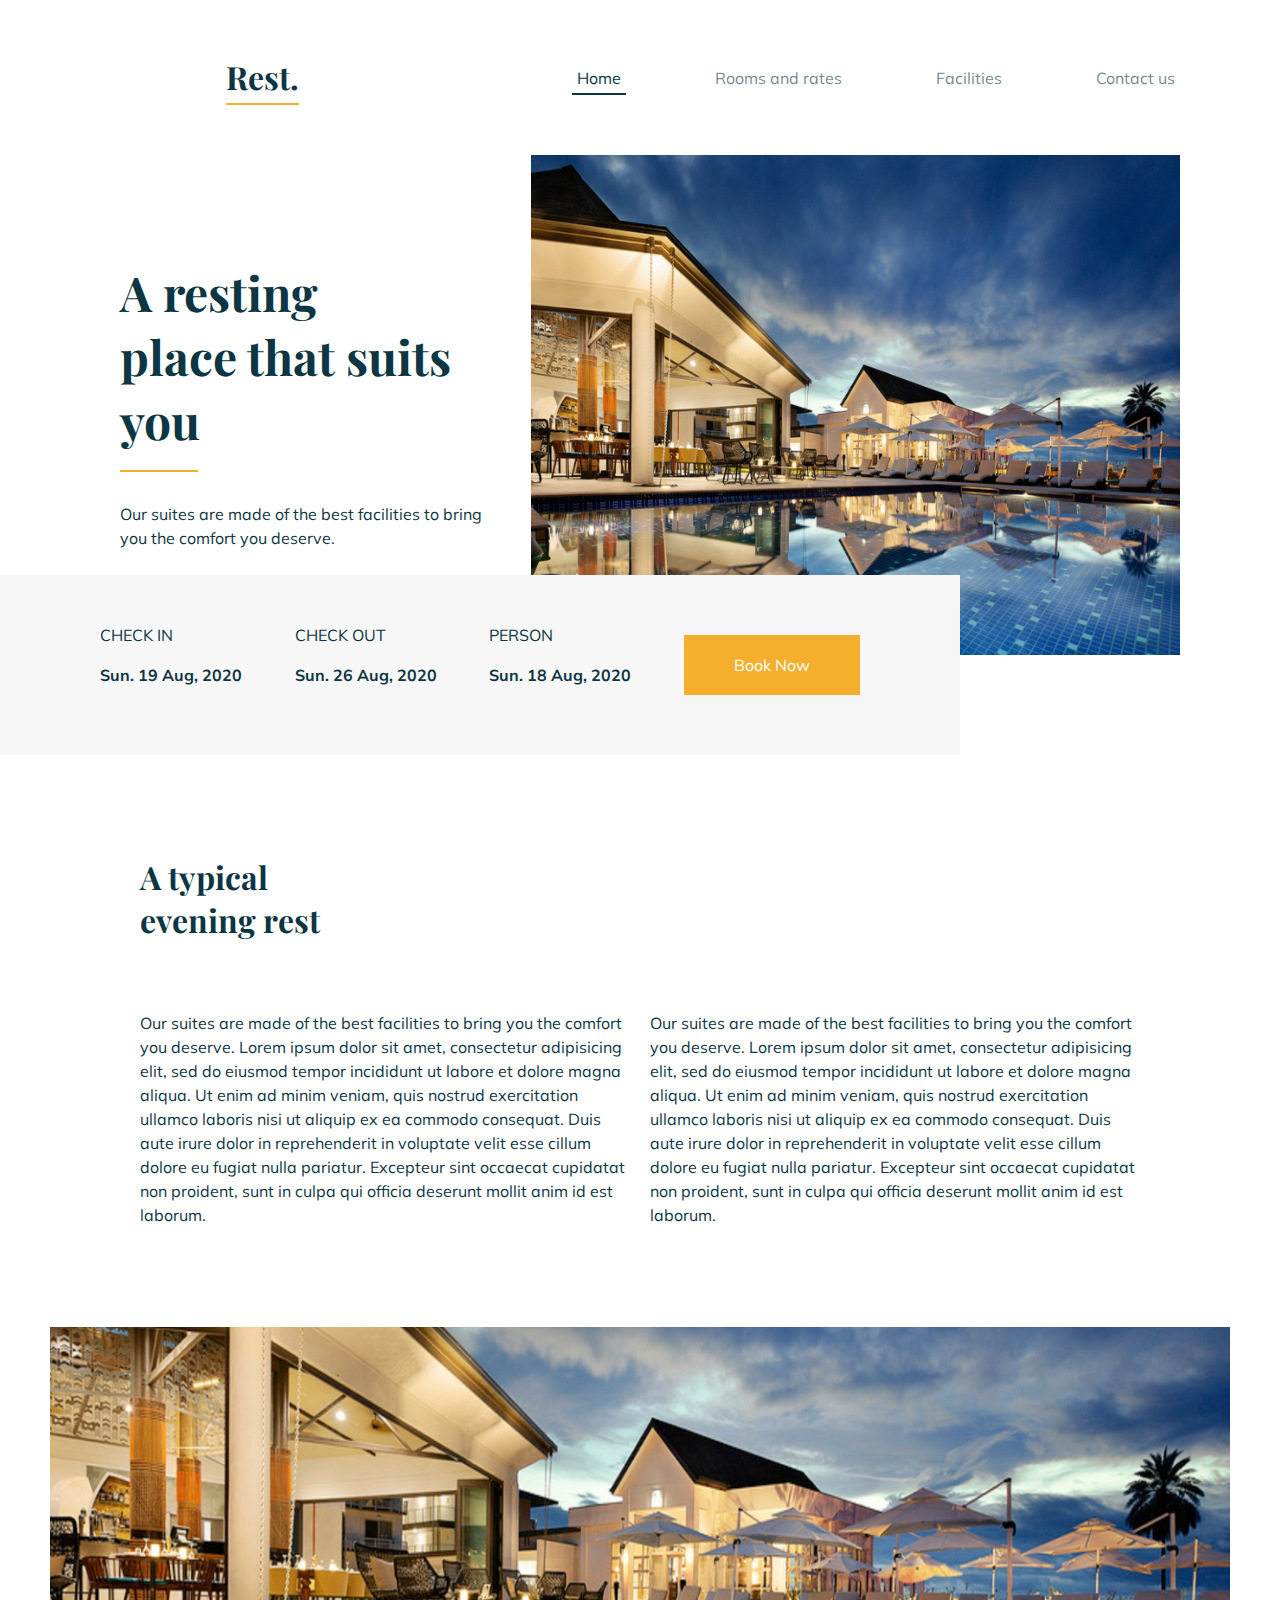
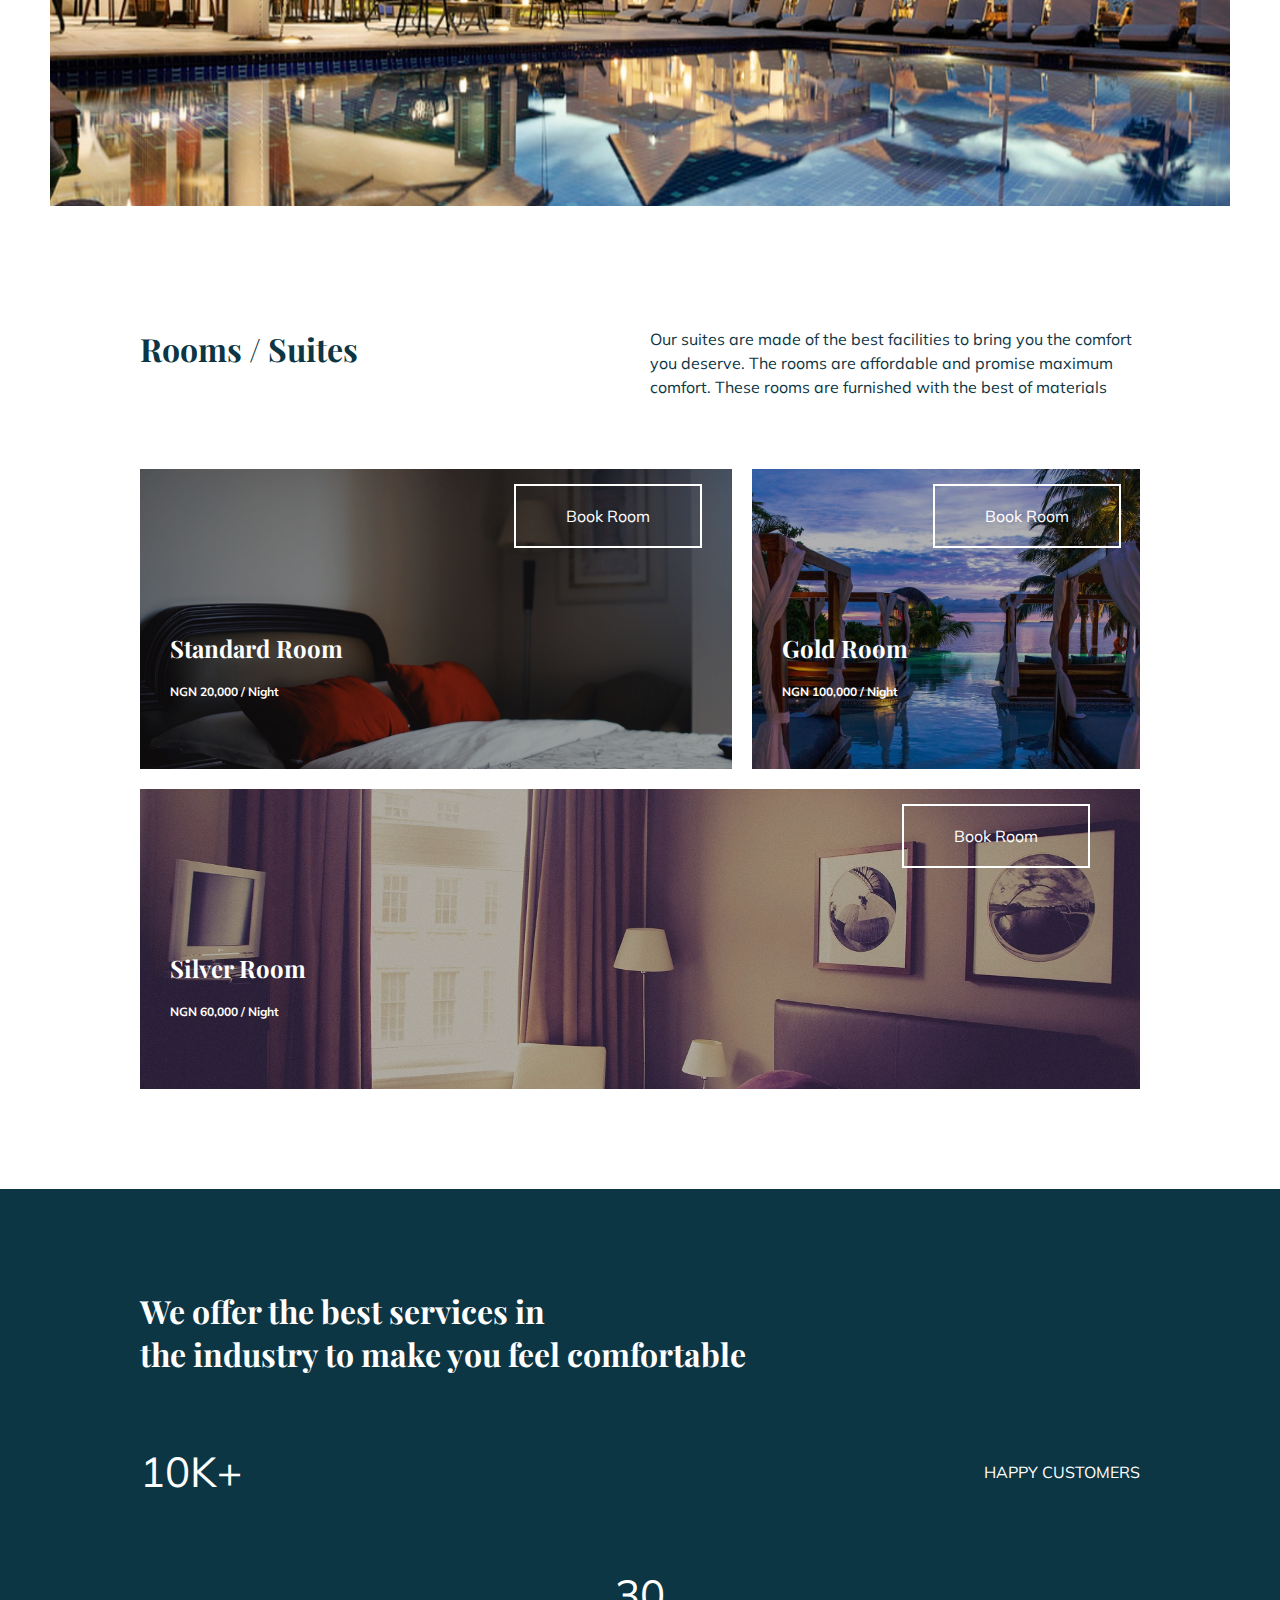
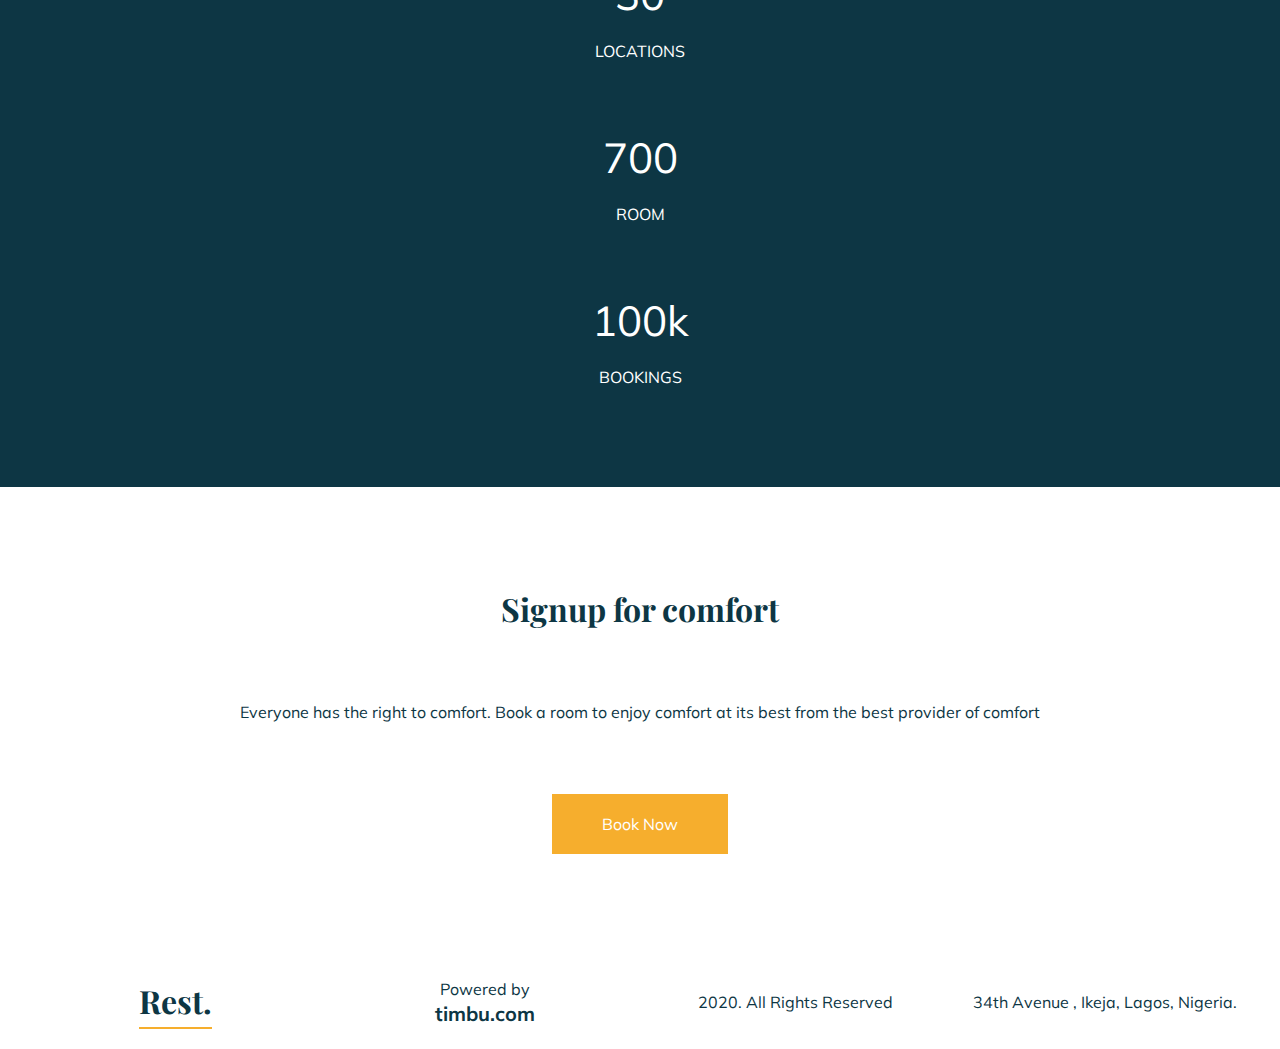
<file: index.html>
<!DOCTYPE html>
<html lang="en">
<head>
    <meta charset="UTF-8">
    <meta name="viewport" content="width=device-width, initial-scale=1.0">
    <link rel="stylesheet" href="./assets/css/style.css">
    <link href="https://fonts.googleapis.com/css2?family=Muli:ital,wght@0,300;0,700;1,400&family=Playfair+Display:wght@400;700&display=swap" rel="stylesheet">    
    <title>Rest. | Home</title>
</head>
<body>
    <main>
        <div id = "sidebar" class="sidebar sidebar--closed">
            <ul class="sidebar__list">
                <li class="sidebar__list-item"><a href="./" class="sidebar__link  sidebar__link--active">Home</a></li>
                <li class="sidebar__list-item"><a href="./rooms.html" class="sidebar__link">Rooms and rates</a></li>
                <li class="sidebar__list-item"><a href="./facilities.html" class="sidebar__link">Facilities</a></li>
                <li class="sidebar__list-item"><a href="./contact.html" class="sidebar__link">Contact us</a></li>
            </ul>
        </div>

        <div id = "dropdown" class="dropdown">
            <div class="dropdown-toggle"></div>
        </div>

        <nav class="nav">
            <a href = "./" class="nav__logo-box">
                <h1 class="nav__logo">Rest.</h1>
            </a>

            <ul class="nav__list">
                <li class="nav__list-item"><a href="./" class="nav__link nav__link--active">Home</a></li>
                <li class="nav__list-item"><a href="./rooms.html" class="nav__link">Rooms and rates</a></li>
                <li class="nav__list-item"><a href="./facilities.html" class="nav__link">Facilities</a></li>
                <li class="nav__list-item"><a href="./contact.html" class="nav__link">Contact us</a></li>
            </ul>
        </nav>

        <header class="header">
            <div class="header__info">
                <h1 class="heading--0 header__heading">A resting <span> place that suits you</span></h1>
                <p class="paragraph">Our suites are made of the best facilities to bring you the comfort you deserve.</p>
            </div>
            
            <div class="header__video-container">
                <img src="./assets//img/video.jpg" class="header__video" alt="">
            </div>

            <div class="header__cta">
                <div class="header__cta-content">
                    <span class="header__cta-title">check in</span>
                    <span class="header__cta-date">Sun. 19 Aug, 2020</span>
                    <i class="header__cta-icon"></i>
                </div>

                <div class="header__cta-content">
                    <span class="header__cta-title">check out</span>
                    <span class="header__cta-date">Sun. 26 Aug, 2020</span>
                    <i class="header__cta-icon"></i>
                </div>

                <div class="header__cta-content">
                    <span class="header__cta-title">person</span>
                    <span class="header__cta-date">Sun. 18 Aug, 2020</span>
                    <i class="header__cta-icon"></i>
                </div>

                <div class="header__cta-content">
                    <a href = "#" class = "btn btn--yellow">Book Now</a>
                </div>
            </div>
        </header>

        <section class="section">
            <div class="row">
                <h1 class="heading heading--1">A typical <span>evening rest</span></h1>
                <div class="col col--2">
                    <p class="paragraph"> Our suites are made of the best facilities to bring you the comfort you deserve. Lorem ipsum dolor sit amet, consectetur adipisicing elit, sed do eiusmod tempor incididunt ut labore et dolore magna aliqua. Ut enim ad minim veniam, quis nostrud exercitation ullamco laboris nisi ut aliquip ex ea commodo consequat. Duis aute irure dolor in reprehenderit in voluptate velit esse cillum dolore eu fugiat nulla pariatur. Excepteur sint occaecat cupidatat non proident, sunt in culpa qui officia deserunt mollit anim id est laborum.</p>
                    <p class="paragraph"> Our suites are made of the best facilities to bring you the comfort you deserve. Lorem ipsum dolor sit amet, consectetur adipisicing elit, sed do eiusmod tempor incididunt ut labore et dolore magna aliqua. Ut enim ad minim veniam, quis nostrud exercitation ullamco laboris nisi ut aliquip ex ea commodo consequat. Duis aute irure dolor in reprehenderit in voluptate velit esse cillum dolore eu fugiat nulla pariatur. Excepteur sint occaecat cupidatat non proident, sunt in culpa qui officia deserunt mollit anim id est laborum.</p>
                </div>
            </div>

            <figure class="section__img-box">
                <img src="./assets/img/section.jpg" alt="Section Image" class="section__img">
            </figure>
        </section>

        <section class="section">
            <div class="row">
                <div class="col col--2">
                    <h1 class="heading heading--1">Rooms / Suites</h1>
                    <p class="paragraph">Our suites are made of the best facilities to bring you the comfort you deserve. The rooms are affordable and promise maximum comfort. These rooms are furnished with the best of materials</p>
                </div>

                <div class="gallery gallery--home">
                    <figure class="gallery__img-box gallery__img-box--home">
                        <img src="./assets/img/gallery1.jpg" class = "gallery__img" alt="Gallery Image 1">
                        <a href="#" class="btn btn--transparent">Book Room</a>
                        <h2 class="heading--2">Standard Room</h2>
                        <h3 class="heading--3"><span>NGN 20,000</span> / Night</h3>
                    </figure>

                    <figure class="gallery__img-box gallery__img-box--home">
                        <img src="./assets/img/gallery2.jpg" class = "gallery__img" alt="Gallery Image 2">
                        <a href="#" class="btn btn--transparent">Book Room</a>
                        <h2 class="heading--2">Gold Room</h2>
                        <h3 class="heading--3"><span>NGN 100,000</span> / Night</h3>
                    </figure>

                    <figure class="gallery__img-box gallery__img-box--home">
                        <img src="./assets/img/gallery3.jpg" class = "gallery__img" alt="Gallery Image 3">
                        <a href="#" class="btn btn--transparent">Book Room</a>
                        <h2 class="heading--2">Silver Room</h2>
                        <h3 class="heading--3"><span>NGN 60,000</span> / Night</h3>
                    </figure>
                </div>
            </div>
        </section>

        <section class="section section-results">
            <div class="row">    
                <h1 class="heading heading--1 heading--white">We  offer the best services in <span>the industry to make you feel comfortable</span></h1>
                
                <div class="results__container"                   <div class="result">
                        <span class="result__number">10K+</span>
                        <span class="result__category">happy customers</span>
                    </div>

                    <div class="result">
                        <span class="result__number">30</span>
                        <span class="result__category">locations</span>
                    </div>
                    
                    <div class="result">
                        <span class="result__number">700</span>
                        <span class="result__category">room</span>
                    </div>

                    <div class="result">
                        <span class="result__number">100k</span>
                        <span class="result__category">bookings</span>
                    </div>
                </div>
            </div>
        </section>

        <section class="section section__signUp">
            <div class="row centralised">
                <h1 class="heading heading--1 heading--centralised">Signup for comfort</h1>
                <p class="paragraph">Everyone has the right to comfort. Book a room to enjoy comfort at its best from the best provider of comfort </p>
                <a href="" class="btn btn--yellow">Book Now</a>
            </div>
        </section>

        <footer class="footer">
            <a href = "./" class="nav__logo-box">
                <h1 class="nav__logo">Rest.</h1>
            </a>
            
            <a href = "https://timbu.com" class="footer__link-box">
                <p class = "paragraph"> Powered by <h1 class="footer__link">timbu.com</h1> </p>
            </a>

            <p class="paragraph">2020. All Rights Reserved</p>

            <p class="paragraph">34th Avenue , Ikeja, Lagos, Nigeria.</p>
        </footer>
    </main>
    
</body>

<script src="./assets/js/sidebar.js"></script>
</html>
</file>
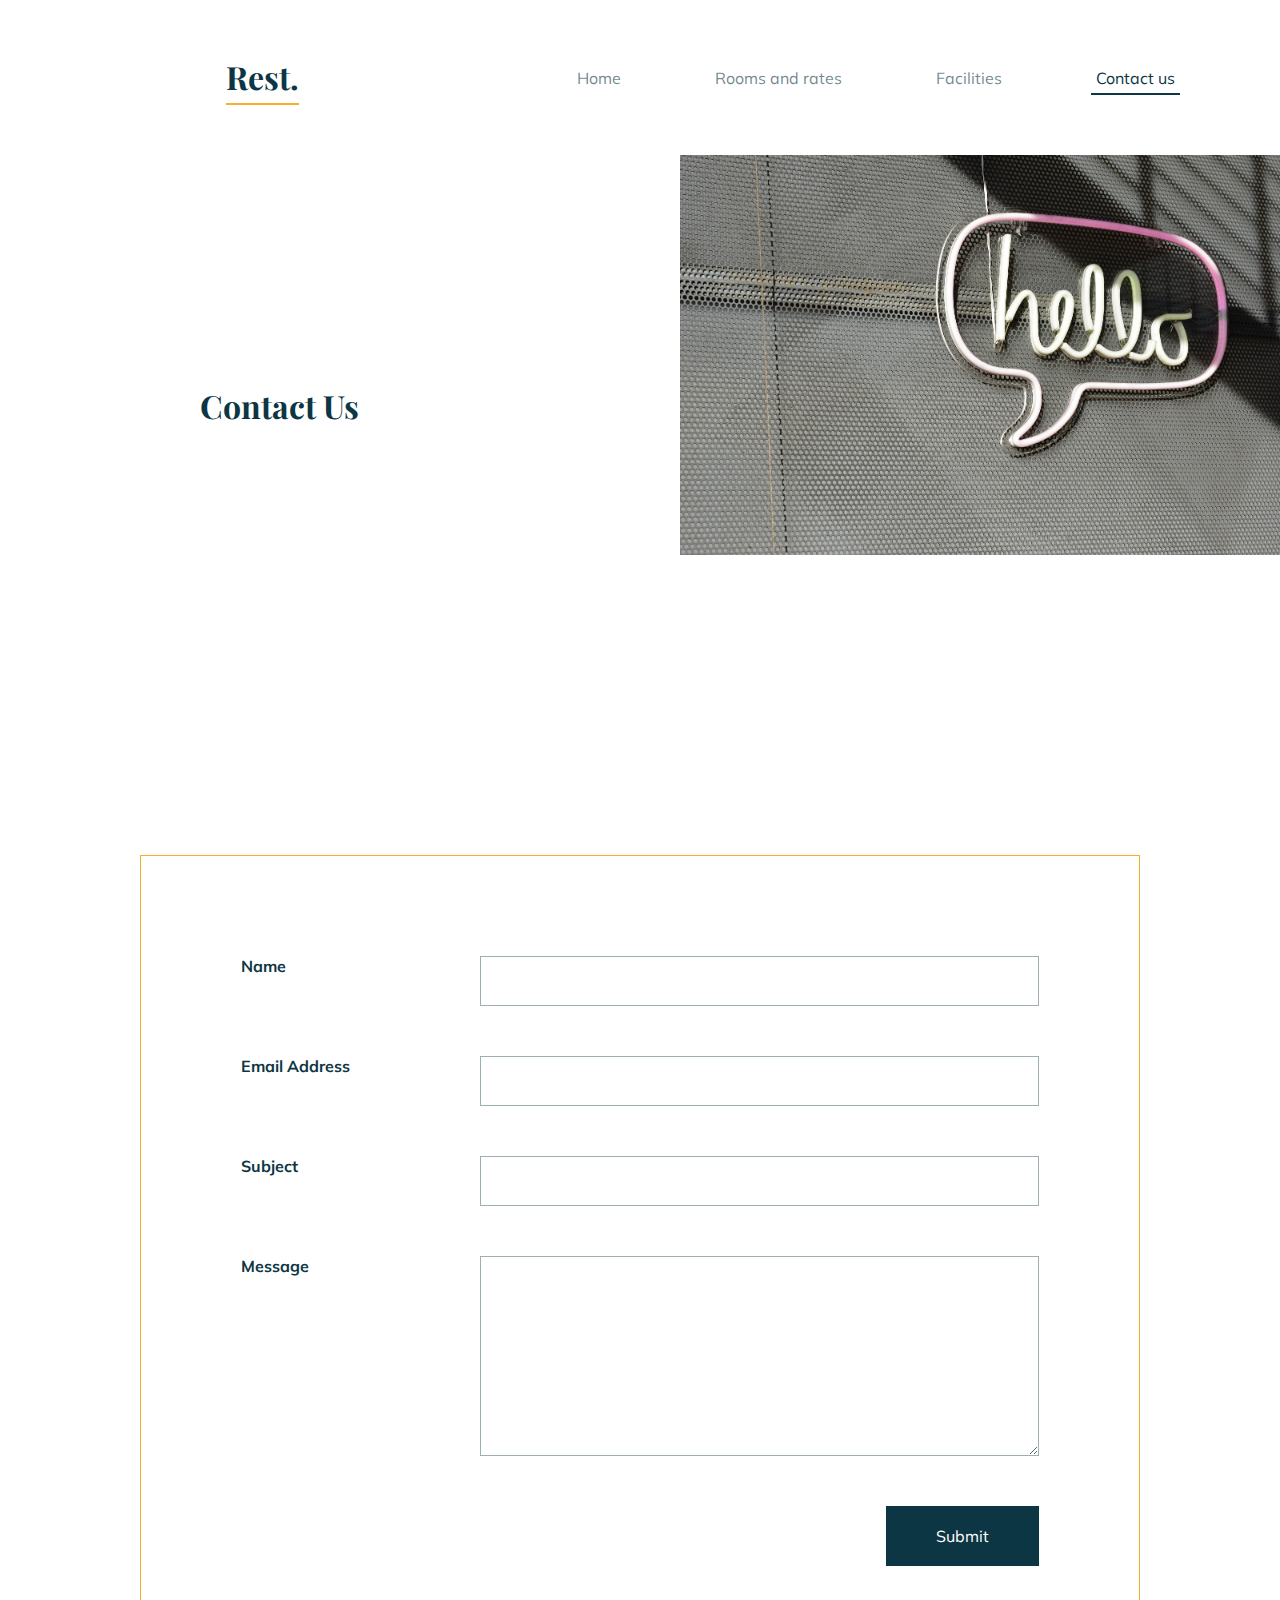
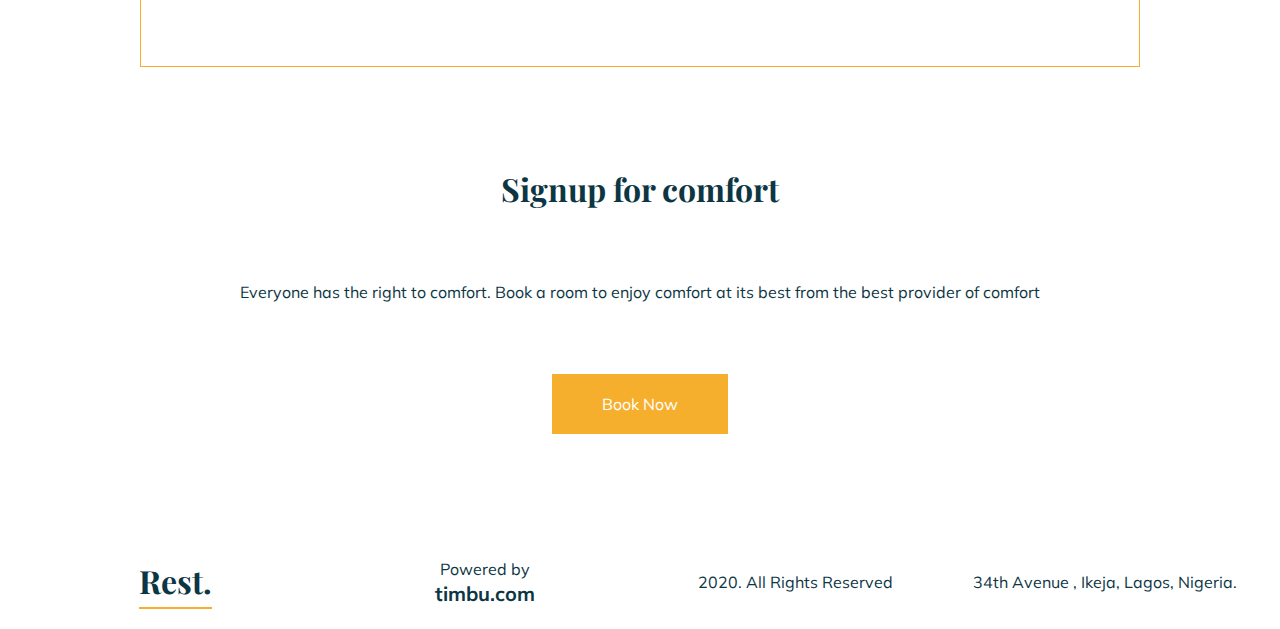
<file: contact.html>
<!DOCTYPE html>
<html lang="en">
    <head>
        <meta charset="UTF-8">
        <meta name="viewport" content="width=device-width, initial-scale=1.0">
        <link rel="stylesheet" href="./assets/css/style.css">
        <link href="https://fonts.googleapis.com/css2?family=Muli:ital,wght@0,300;0,700;1,400&family=Playfair+Display:wght@400;700&display=swap" rel="stylesheet">    
        <title>Rest. | Facilities </title>
    </head>
    <body>
        <main>
            <div id = "sidebar" class="sidebar sidebar--closed">
                <ul class="sidebar__list">
                    <li class="sidebar__list-item"><a href="./" class="sidebar__link">Home</a></li>
                    <li class="sidebar__list-item"><a href="./rooms.html" class="sidebar__link">Rooms and rates</a></li>
                    <li class="sidebar__list-item"><a href="./facilities.html" class="sidebar__link">Facilities</a></li>
                    <li class="sidebar__list-item"><a href="./contact.html" class="sidebar__link  nav__link--active">Contact us</a></li>
                </ul>
            </div>

            <div id = "dropdown" class="dropdown">
                <div class="dropdown-toggle"></div>
            </div>
            
            <nav class="nav">
                <a href = "./" class="nav__logo-box">
                    <h1 class="nav__logo">Rest.</h1>
                </a>
    
                <ul class="nav__list">
                    <li class="nav__list-item"><a href="./" class="nav__link">Home</a></li>
                    <li class="nav__list-item"><a href="./rooms.html" class="nav__link">Rooms and rates</a></li>
                    <li class="nav__list-item"><a href="./facilities.html" class="nav__link">Facilities</a></li>
                    <li class="nav__list-item"><a href="./contact.html" class="nav__link  nav__link--active">Contact us</a></li>
                </ul>
            </nav>
    
            <header class="hero">
                <h1 class="heading--1 hero__header">Contact Us</h1>
    
                <figure class="hero__img-container">
                    <img src="./assets/img/contact.jpg" alt="" class="hero__img">
                </figure>
            </header>
    
            <section class="section">
                <div class="row">
                    <form action="#" class="form">
                        <div class="form__group">
                            <label class="form__label" for="name">Name</label>
                            <input type="text" name="name" class="form__input form__input--text">
                        </div>
    
                        <div class="form__group">
                            <label class="form__label" for="email">Email Address</label>
                            <input type="email" name="email" class="form__input form__input--text">
                        </div>
    
                        <div class="form__group">
                            <label class="form__label" for="subject">Subject</label>
                            <input type="text" name="subject" class="form__input form__input--text">
                        </div>
    
                        <div class="form__group">
                            <label class="form__label" for="textarea">Message</label>
                            <textarea name="textarea" class="form__input form__input--textarea"></textarea>
                        </div>
    
                        <button class="btn btn--blue form__submit">Submit</button>
                    </form>
                </div>
            </section>
    
            <section class="section section__signUp">
                <div class="row centralised">
                    <h1 class="heading heading--1 heading--centralised">Signup for comfort</h1>
                    <p class="paragraph">Everyone has the right to comfort. Book a room to enjoy comfort at its best from the best provider of comfort </p>
                    <a href="" class="btn btn--yellow">Book Now</a>
                </div>
            </section>
    
            <footer class="footer">
                <a href = "./" class="nav__logo-box">
                    <h1 class="nav__logo">Rest.</h1>
                </a>
                
                <a href = "https://timbu.com" class="footer__link-box">

                    <p class = "paragraph"> Powered by <h1 class="footer__link">timbu.com</h1> </p>

                </a>
    
                <p class="paragraph">2020. All Rights Reserved</p>
    
                <p class="paragraph">34th Avenue , Ikeja, Lagos, Nigeria.</p>
            </footer>
        </main>
    </body>
    <script src="./assets/js/sidebar.js"></script>
</html>
</file>
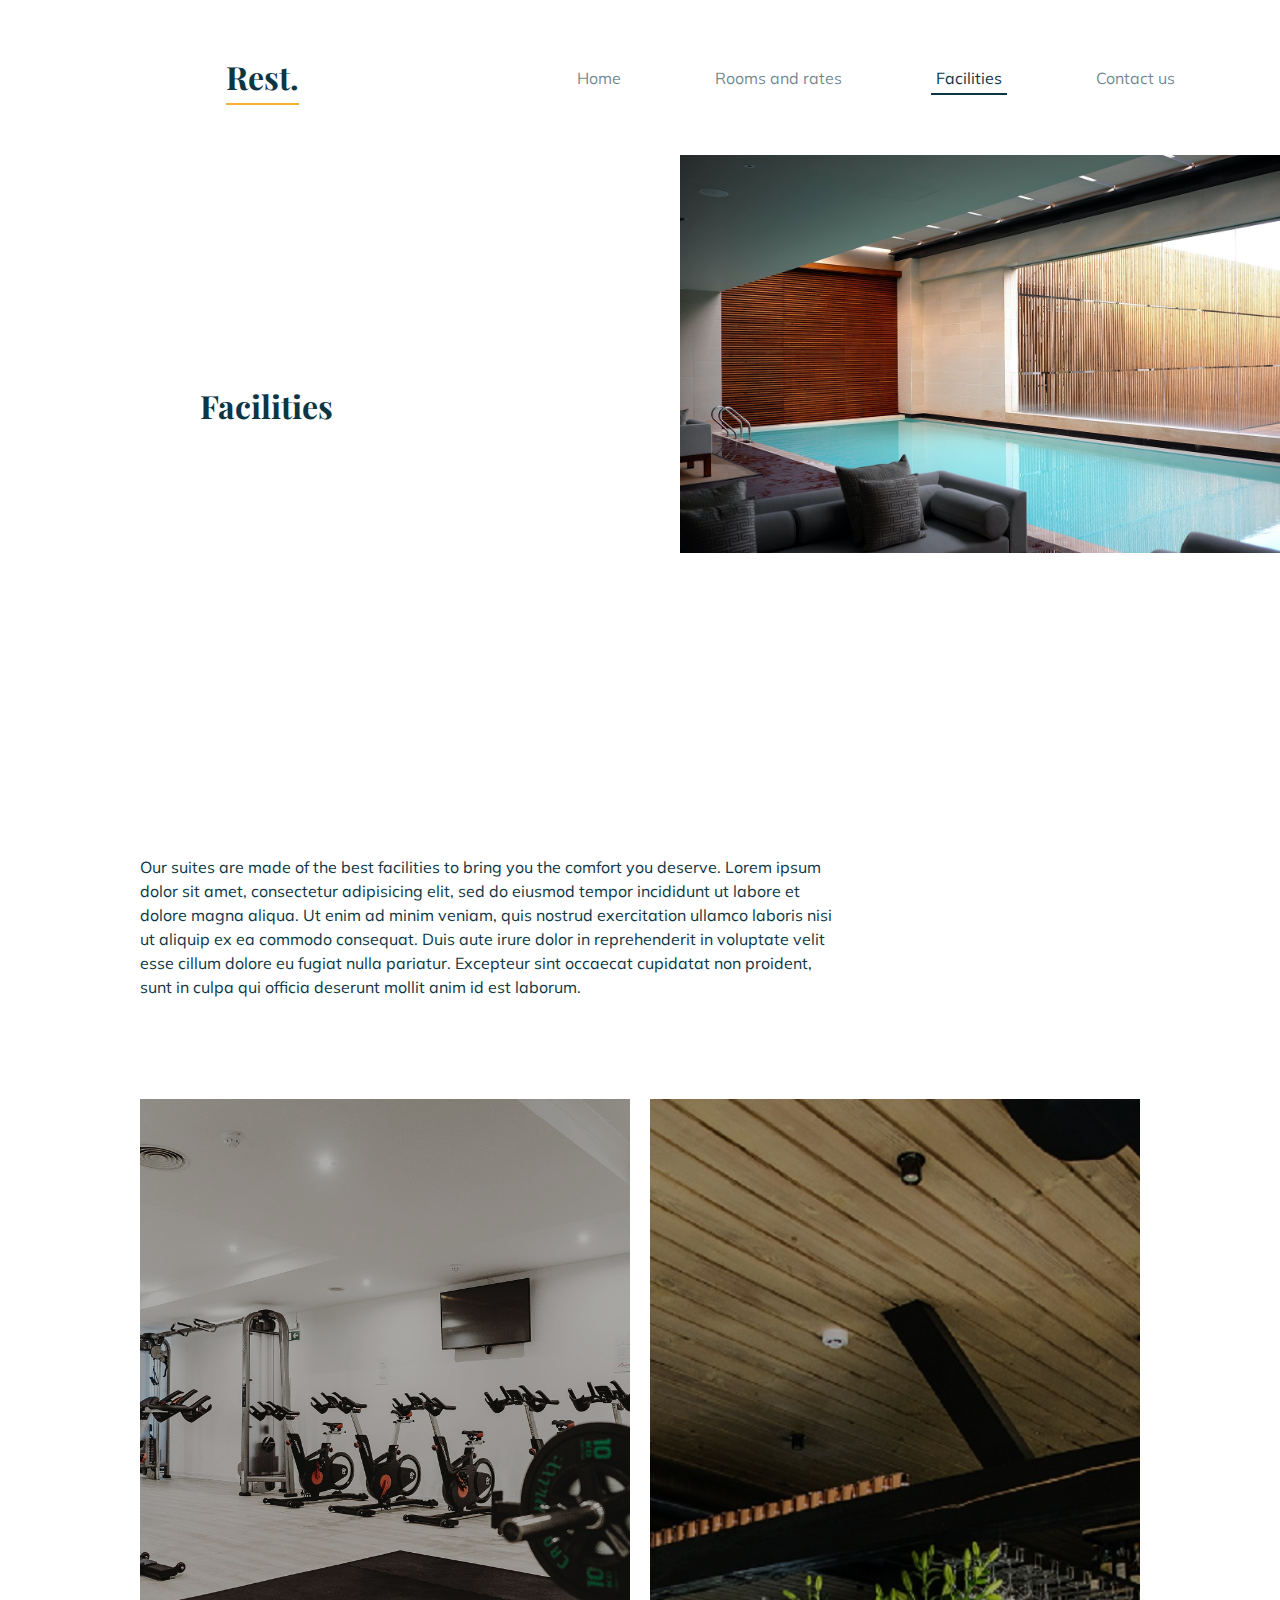
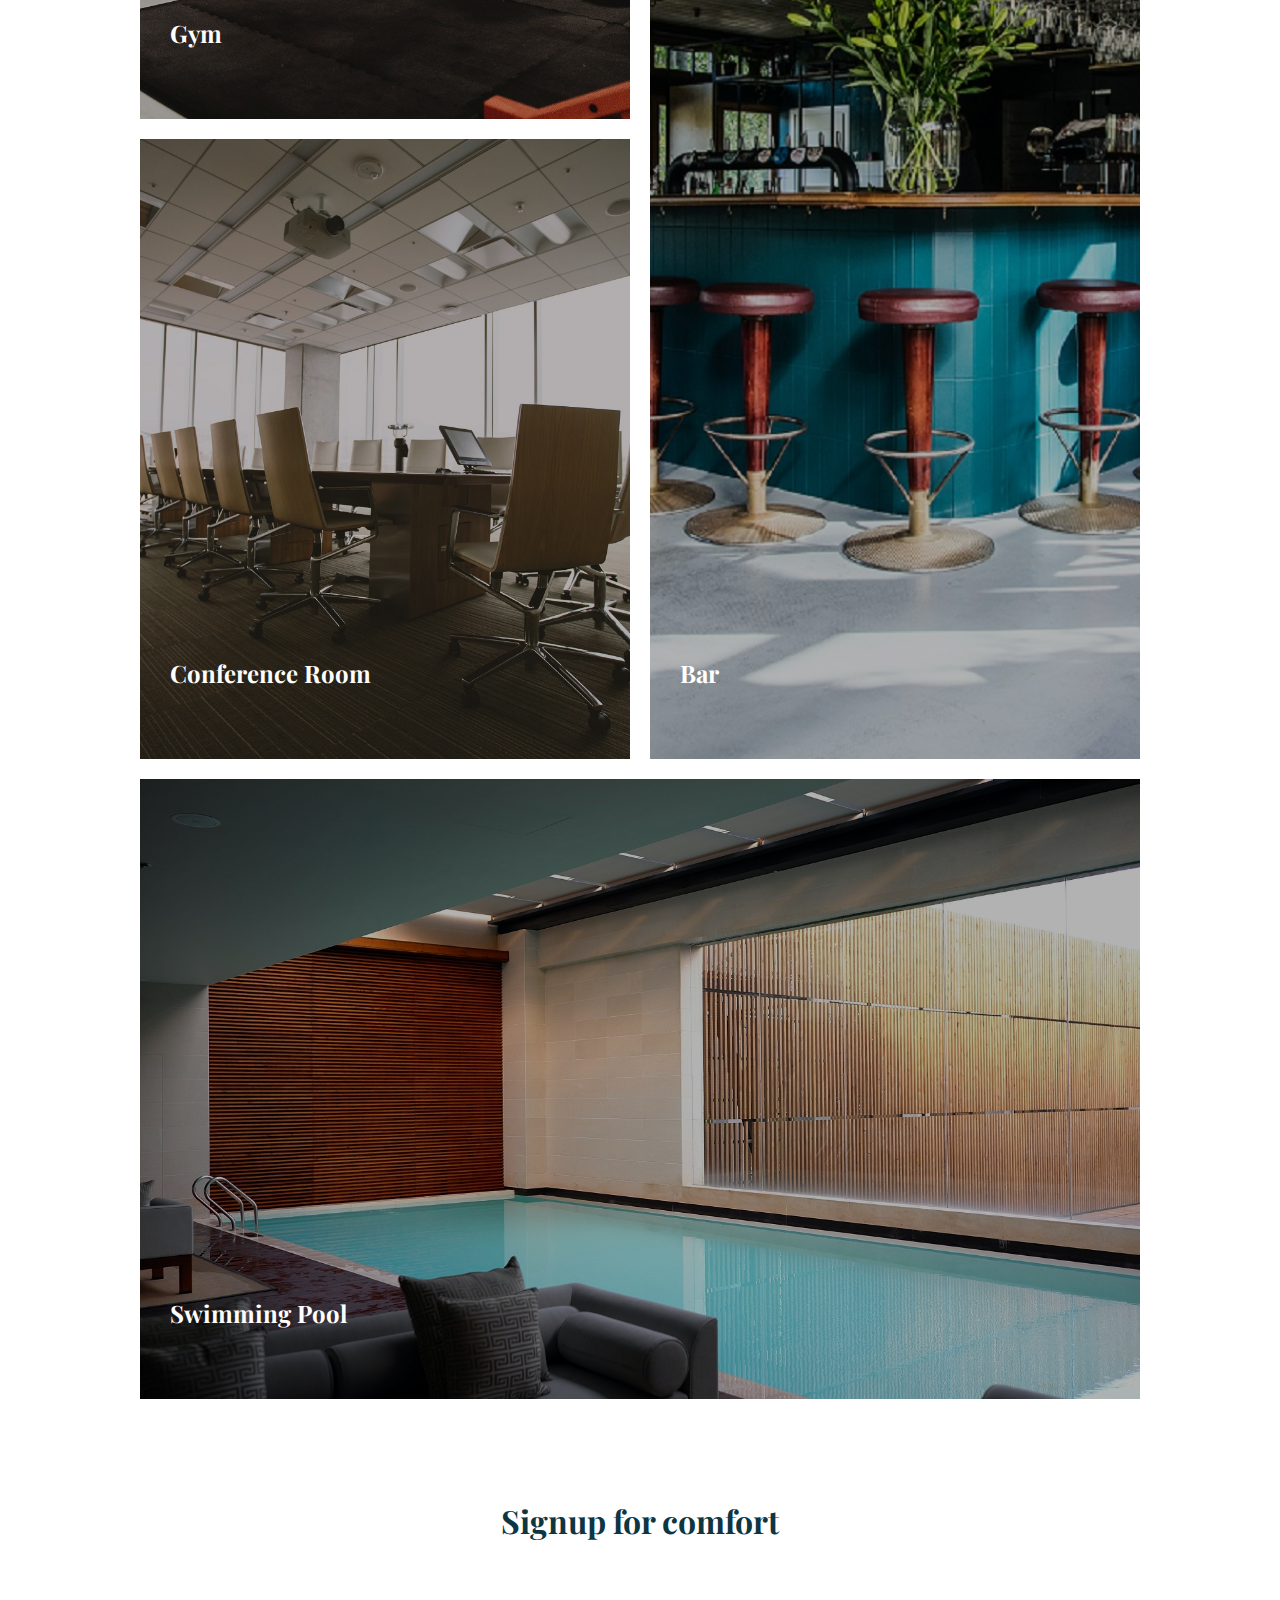
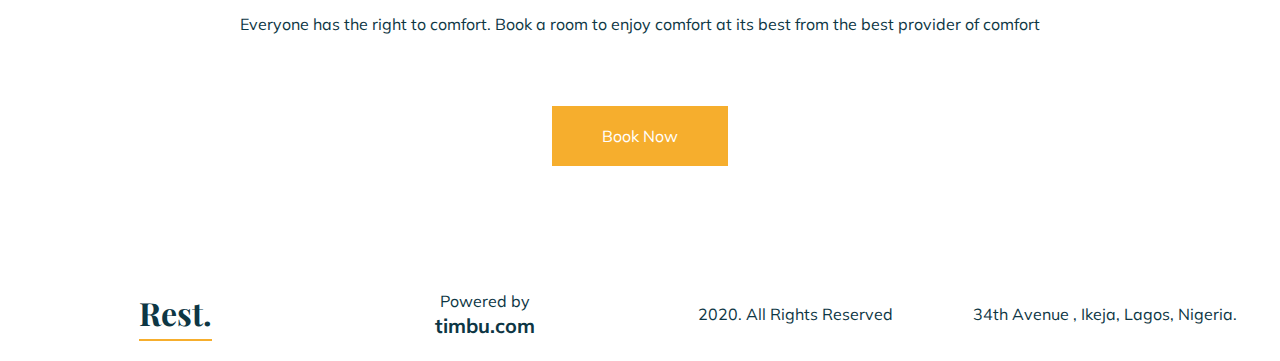
<file: facilities.html>
<!DOCTYPE html>
<html lang="en">
    <head>
        <meta charset="UTF-8">
        <meta name="viewport" content="width=device-width, initial-scale=1.0">
        <link rel="stylesheet" href="./assets/css/style.css">
        <link href="https://fonts.googleapis.com/css2?family=Muli:ital,wght@0,300;0,700;1,400&family=Playfair+Display:wght@400;700&display=swap" rel="stylesheet">    
        <title>Rest. | Facilities </title>
    </head>
    <body>
        <main>
            <div id = "sidebar" class="sidebar sidebar--closed" onclick="onSidebarClicked">
                <ul class="sidebar__list">
                    <li class="sidebar__list-item"><a href="./" class="sidebar__link">Home</a></li>
                    <li class="sidebar__list-item"><a href="./rooms.html" class="sidebar__link">Rooms and rates</a></li>
                    <li class="sidebar__list-item"><a href="./facilities.html" class="sidebar__link  sidebar__link--active">Facilities</a></li>
                    <li class="sidebar__list-item"><a href="./contact.html" class="sidebar__link ">Contact us</a></li>
                </ul>
            </div>

            <div id = "dropdown" class="dropdown">
                <div class="dropdown-toggle"></div>
            </div>

            <nav class="nav">
                <a href = "./" class="nav__logo-box">
                    <h1 class="nav__logo">Rest.</h1>
                </a>
    
                <ul class="nav__list">
                    <li class="nav__list-item"><a href="./" class="nav__link">Home</a></li>
                    <li class="nav__list-item"><a href="./rooms.html" class="nav__link">Rooms and rates</a></li>
                    <li class="nav__list-item"><a href="./facilities.html" class="nav__link nav__link--active">Facilities</a></li>
                    <li class="nav__list-item"><a href="./contact.html" class="nav__link">Contact us</a></li>
                </ul>
            </nav>
    
            <header class="hero">
                <h1 class="heading--1 hero__header">Facilities</h1>
    
                <figure class="hero__img-container">
                    <img src="./assets/img/facilities.jpg" alt="" class="hero__img">
                </figure>
            </header>
    
            <section class="section">
                <div class="row">
                    <p class="paragraph description">
                        Our suites are made of the best facilities to bring you the comfort you deserve. Lorem ipsum dolor sit amet, consectetur adipisicing elit, sed do eiusmod tempor incididunt ut labore et dolore magna aliqua. Ut enim ad minim veniam, quis nostrud exercitation ullamco laboris nisi ut aliquip ex ea commodo consequat. Duis aute irure dolor in reprehenderit in voluptate velit esse cillum dolore eu fugiat nulla pariatur. Excepteur sint occaecat cupidatat non proident, sunt in culpa qui officia deserunt mollit anim id est laborum.
                    </p>
                </div>
            </section>
    
            <section class="section">
                <div class="row">
                    <div class="gallery gallery--2">
                        <figure class="gallery__img-box gallery__img-box--2">
                            <img src="./assets/img/gym.jpg" class = "gallery__img" alt="Gallery Image 1">
                            <h2 class="heading--2">Gym</h2>
                        </figure>
    
                        <figure class="gallery__img-box gallery__img-box--2">
                            <img src="./assets/img/bar.jpg" class = "gallery__img" alt="Gallery Image 2">
                            <h2 class="heading--2">Bar</h2>
                        </figure>
    
                        <figure class="gallery__img-box gallery__img-box--2">
                            <img src="./assets/img/conference.jpg" class = "gallery__img" alt="Gallery Image 3">
                            <h2 class="heading--2">Conference Room</h2>
                        </figure>
    
                        <figure class="gallery__img-box gallery__img-box--2">
                            <img src="./assets/img/facilities.jpg" class = "gallery__img" alt="Gallery Image 1">
                            <h2 class="heading--2">Swimming Pool</h2>
                        </figure>
                    </div>
                </div>
            </section>
    
            <section class="section section__signUp">
                <div class="row centralised">
                    <h1 class="heading heading--1 heading--centralised">Signup for comfort</h1>
                    <p class="paragraph">Everyone has the right to comfort. Book a room to enjoy comfort at its best from the best provider of comfort </p>
                    <a href="" class="btn btn--yellow">Book Now</a>
                </div>
            </section>
    
            <footer class="footer">
                <a href = "./" class="nav__logo-box">
                    <h1 class="nav__logo">Rest.</h1>
                </a>
                
                <a href = "https://timbu.com" class="footer__link-box">
                    <p class = "paragraph"> Powered by <h1 class="footer__link">timbu.com</h1> </p>
                </a>
    
                <p class="paragraph">2020. All Rights Reserved</p>
    
                <p class="paragraph">34th Avenue , Ikeja, Lagos, Nigeria.</p>
            </footer>
        </main>
    </body>

    <script src="./assets/js/sidebar.js"></script>
    
</html>
</file>
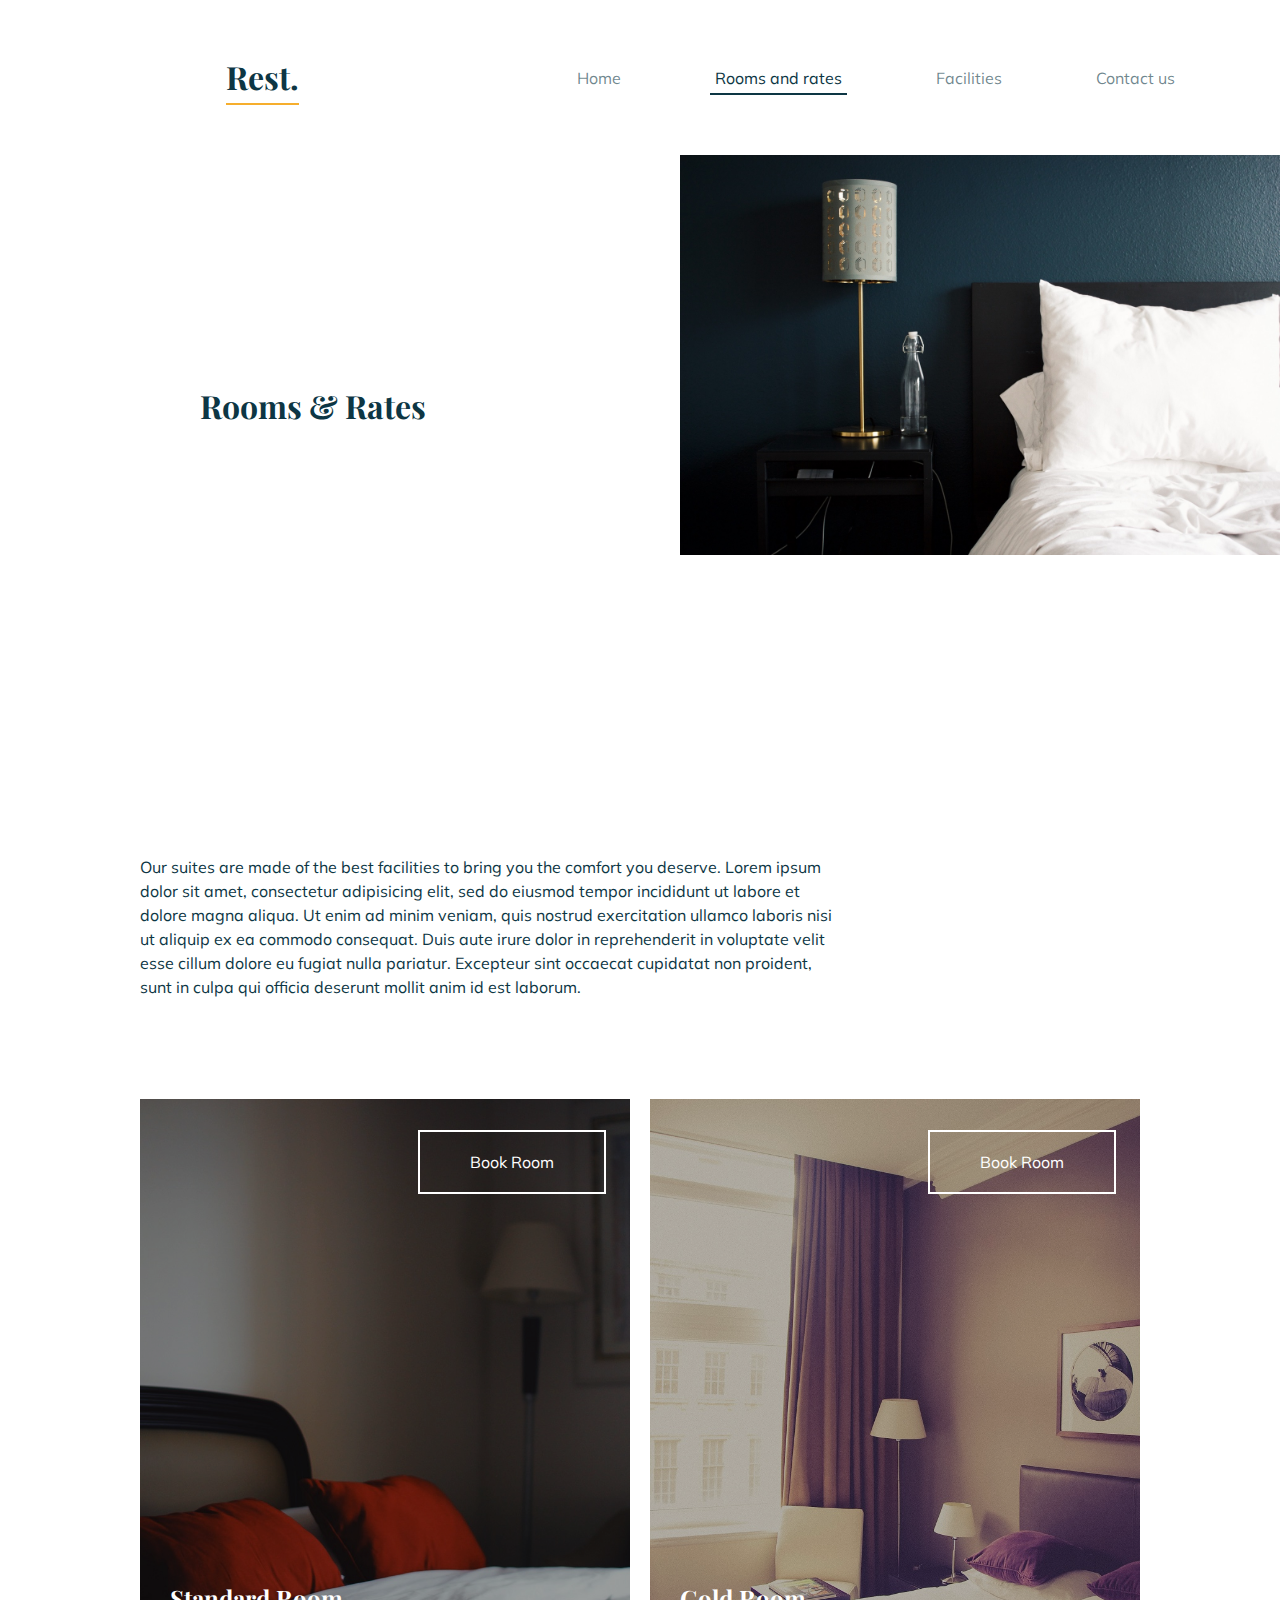
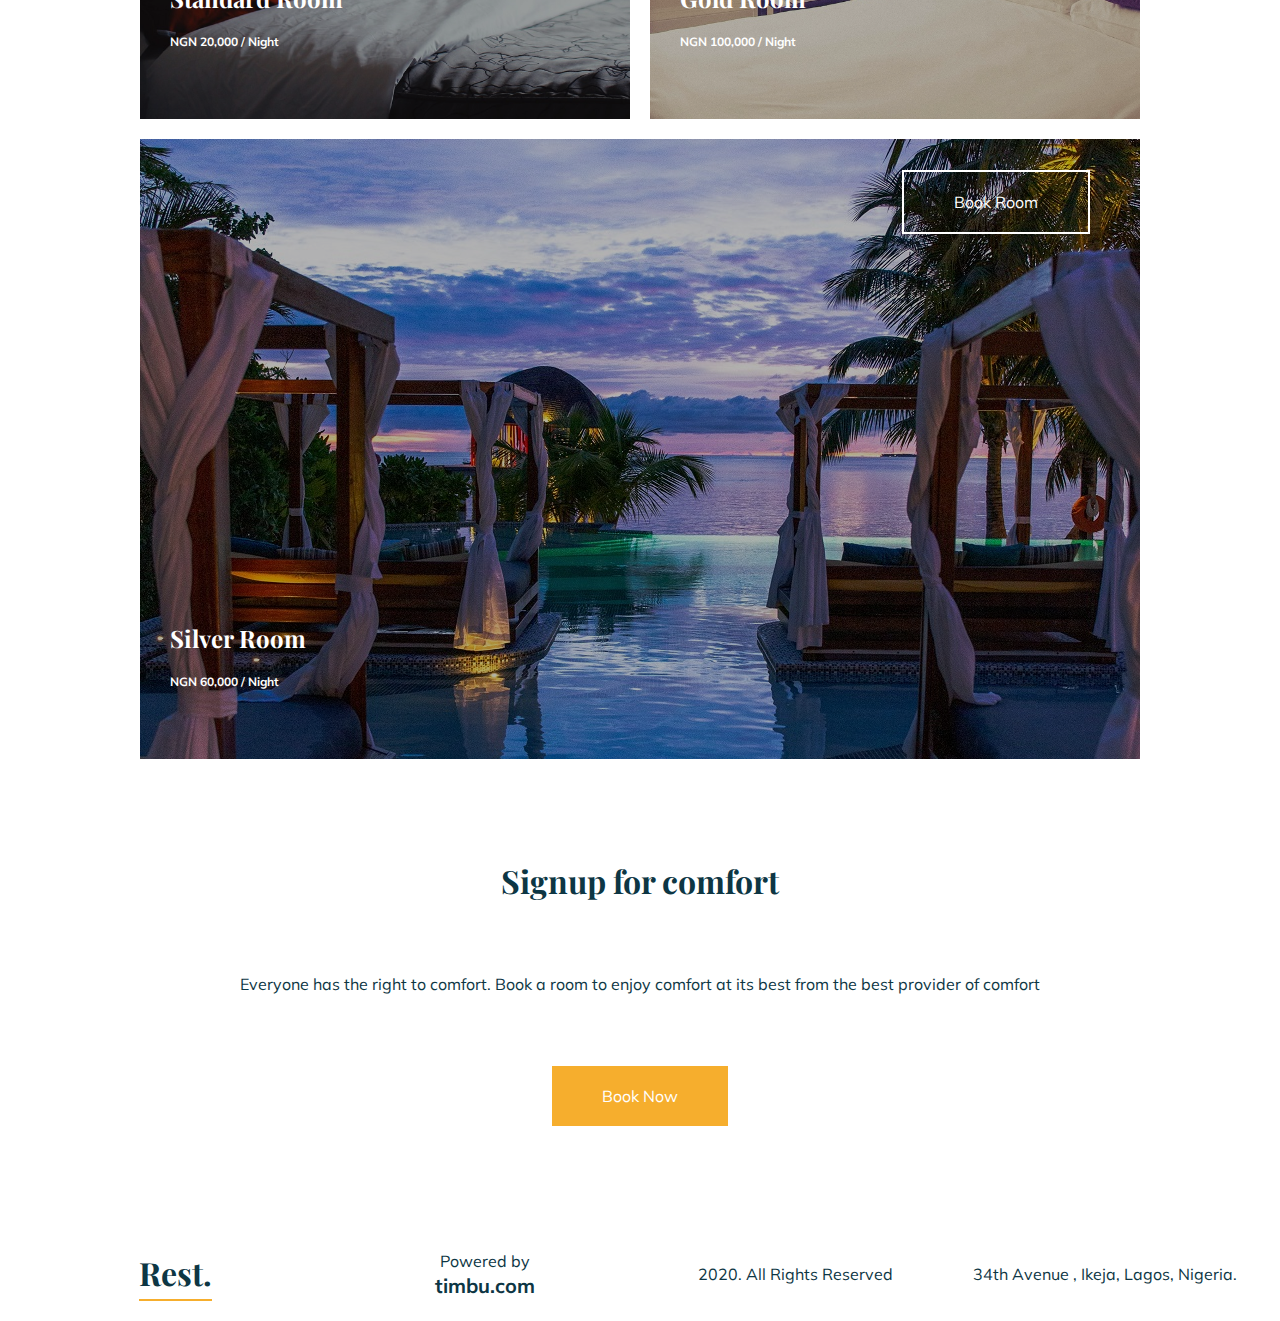
<file: rooms.html>
<!DOCTYPE html>
<html lang="en">
    <head>
        <meta charset="UTF-8">
        <meta name="viewport" content="width=device-width, initial-scale=1.0">
        <link rel="stylesheet" href="./assets/css/style.css">
        <link href="https://fonts.googleapis.com/css2?family=Muli:ital,wght@0,300;0,700;1,400&family=Playfair+Display:wght@400;700&display=swap" rel="stylesheet">    
        
        <title>Rest. | Rooms and Rates</title>
    </head>
<body>
    <main>
        <div id = "sidebar" class="sidebar sidebar--closed">
            <ul class="sidebar__list">
                <li class="sidebar__list-item"><a href="./" class="sidebar__link">Home</a></li>
                <li class="sidebar__list-item"><a href="./rooms.html" class="sidebar__link  sidebar__link--active">Rooms and rates</a></li>
                <li class="sidebar__list-item"><a href="./facilities.html" class="sidebar__link">Facilities</a></li>
                <li class="sidebar__list-item"><a href="./contact.html" class="sidebar__link">Contact us</a></li>
            </ul>
        </div>

        <div id = "dropdown" class="dropdown">
            <div class="dropdown-toggle"></div>
        </div>

        <nav class="nav">
            <a href = "./" class="nav__logo-box">
                <h1 class="nav__logo">Rest.</h1>
            </a>
    
            <ul class="nav__list">
                <li class="nav__list-item"><a href="./" class="nav__link">Home</a></li>
                <li class="nav__list-item"><a href="./rooms.html" class="nav__link nav__link--active">Rooms and rates</a></li>
                <li class="nav__list-item"><a href="./facilities.html" class="nav__link">Facilities</a></li>
                <li class="nav__list-item"><a href="./contact.html" class="nav__link">Contact us</a></li>
            </ul>
        </nav>
    
        <header class="hero">
            <h1 class="heading--1 hero__header">Rooms & Rates</h1>
    
            <figure class="hero__img-container">
                <img src="./assets/img/room.jpg" alt="" class="hero__img">
            </figure>
        </header>
    
        <section class="section">
            <div class="row">
                <p class="paragraph description">
                    Our suites are made of the best facilities to bring you the comfort you deserve. Lorem ipsum dolor sit amet, consectetur adipisicing elit, sed do eiusmod tempor incididunt ut labore et dolore magna aliqua. Ut enim ad minim veniam, quis nostrud exercitation ullamco laboris nisi ut aliquip ex ea commodo consequat. Duis aute irure dolor in reprehenderit in voluptate velit esse cillum dolore eu fugiat nulla pariatur. Excepteur sint occaecat cupidatat non proident, sunt in culpa qui officia deserunt mollit anim id est laborum.
                </p>
            </div>
        </section>
    
        <section class="section">
            <div class="row">
                <div class="gallery gallery--1">
                    <figure class="gallery__img-box gallery__img-box--1">
                        <img src="./assets/img/gallery1.jpg" class = "gallery__img" alt="Gallery Image 1">
                        <a href="#" class="btn btn--transparent">Book Room</a>
                        <h2 class="heading--2">Standard Room</h2>
                        <h3 class="heading--3"><span>NGN 20,000</span> / Night</h3>
                    </figure>
    
                    <figure class="gallery__img-box gallery__img-box--1">
                        <img src="./assets/img/gallery3.jpg" class = "gallery__img" alt="Gallery Image 2">
                        <a href="#" class="btn btn--transparent">Book Room</a>
                        <h2 class="heading--2">Gold Room</h2>
                        <h3 class="heading--3"><span>NGN 100,000</span> / Night</h3>
                    </figure>
    
                    <figure class="gallery__img-box gallery__img-box--1">
                        <img src="./assets/img/gallery2.jpg" class = "gallery__img width" alt="Gallery Image 3">
                        <a href="#" class="btn btn--transparent">Book Room</a>
                        <h2 class="heading--2">Silver Room</h2>
                        <h3 class="heading--3"><span>NGN 60,000</span> / Night</h3>
                    </figure>
                </div>
            </div>
        </section>
    
        <section class="section section__signUp">
            <div class="row centralised">
                <h1 class="heading heading--1 heading--centralised">Signup for comfort</h1>
                <p class="paragraph">Everyone has the right to comfort. Book a room to enjoy comfort at its best from the best provider of comfort </p>
                <a href="" class="btn btn--yellow">Book Now</a>
            </div>
        </section>
    
        <footer class="footer">
            <a href = "./" class="nav__logo-box">
                <h1 class="nav__logo">Rest.</h1>
            </a>
            
            <a href = "https://timbu.com" class="footer__link-box">
                <p class = "paragraph"> Powered by <h1 class="footer__link">timbu.com</h1> </p>
            </a>
    
            <p class="paragraph">2020. All Rights Reserved</p>
    
            <p class="paragraph">34th Avenue , Ikeja, Lagos, Nigeria.</p>
        </footer>
    </main>    
</body>

<script src="./assets/js/sidebar.js"></script>
</html>
</file>
<file: assets/css/style.css>
/* base */
html{
    font-size: 62.5%;
    scroll-behavior: smooth;
}

:root{
    --blue: #0D3644;
    --white: #fff;
    --yellow: #F6AE2D;
    --grey: #f7f7f7;
    --red: #ff0000;
    --transition: all .3s;
}

::selection{
    background-color: var(--blue);
    color: var(--white);
}

*,
*::before,
*::after{
    box-sizing: border-box;
    margin: 0;
}

body{
    font-family: 'Muli', sans-serif;
    background-color: var(--white);
    color: var(--blue);
    font-size: 1.6rem;
}

main{
    width: 100%;
    display: grid;
    justify-items: center;
    position: relative;
}


.section{
    width: 100%;
    gap: 10rem;
    padding: 0 5rem;
    justify-items: center;
    display: grid;
    margin-bottom: 10rem;
}

@media only screen and (max-width: 37.5em){
    .section{
        padding: 2rem;
    }
}

.section__img-box{
    width: 100%;
    overflow: hidden;
    height: 50rem;
}

@media only screen and (max-width: 56.5em){
    .section__img-box{
        height: 30rem;
    }
}

.section__img{
    width: 100%;
}

@media only screen and (max-width: 37.5em){
    .section__img{
        width: auto;
        height: 100%;
        object-fit: cover;
    }
}

.section-results{
    width: 100%;
    background-color: var(--blue);
    color: var(--white);
    padding: 10rem;
}

@media only screen and (max-width: 56.5em){
    .section-results h1 span{
        display: inline;
    }
}

@media only screen and (max-width: 56.5em){
    .section-results{
        padding: 2rem;
    }
}

@media only screen and (max-width: 68.75em){
    .section-results{
        padding: 10rem 5rem;
    }
}

/* typography */
.heading--white{
    color: var(--white) !important;
}

.heading--centralised{
    justify-self: center !important;
}

.heading--0{
    font-family: 'Playfair Display', serif;
    font-size: 4.8rem;
    color: var(--blue);
}

@media only screen and (max-width: 37.5em){
    .heading--0{
        font-size: 3rem;
    }
}

.heading--1{
    font-family: 'Playfair Display', serif;
    color: var(--blue);
    font-size: 3.2rem;
}

@media only screen and (max-width: 37.5em){
    .heading--1{
        font-size: 2.5rem;
    }
}

.heading--1 span{
    display: block;
}

@media only screen and (max-width: 68.75em){
    .heading--1 span{
        display: inline-block;
    }
}

.heading--2{
    font-family: 'Playfair Display', serif;
    font-size: 2.4rem;
    color: var(--white);
}

.heading--3{
    font-size: 1.2rem;
    color: var(--white);
}

.paragraph{
    line-height: 2.4rem;
}


/* utilities */
.row{
    max-width: 100rem;
    width: 100%;
    display: grid;
    gap: 7rem;
    justify-items: center;
    align-content: center;
}

.row .heading{
    justify-self: left;
}

.col{
    display: grid;
    gap: 2rem;
}

.col--2{
    grid-template-columns: repeat(2, 1fr);
}

@media only screen and (max-width: 68.75em){
    .col--2{
        gap: 5rem !important;
        grid-template-columns: 1fr;
    }
}

.btn,
.btn:link,
.btn:visited{
    font: inherit;
    padding: 2rem 5rem;
    border: none;
    text-decoration: none;
    transition: var(--transition);
}

.btn--yellow{
    background-color: var(--yellow);
    color: var(--white);
}

.btn--transparent{
    border: .2rem solid var(--white) !important;
    color: var(--white);
}

.btn--blue{
    background-color: var(--blue);
    color: var(--white);
}

.btn:hover{
    filter: brightness(80%);
}

.btn--transparent{
    border: solid var(--white) .2rem;
}

.centralised{
    justify-items: center !important;
    text-align: center;
}


/* components */
.sidebar{
    position: fixed;
    transition: var(--transition);
    height: 100vh;
    width: 100%;
    top: 0;
    left: 0;
    display: grid;
    justify-content: center;
    align-content: center;
    background-color: var(--white);
    z-index: 10;
}

.sidebar--closed{
    transform: translateY(-100vh);
}
.sidebar--opened{
    transform: translateY(0);
}

.sidebar__list{
    display: grid;
    list-style: none;
    gap: 7rem;
    justify-items: center;
    align-content: center;
    padding: 0;
}

.sidebar__link:link,
.sidebar__link:visited{
    padding: .5rem;
    text-decoration: none;
    color: rgba(13, 54, 68, 0.6);
    font: inherit;
    font-size: 3.5rem;
    transition: var(--transition);
    border-bottom: solid .2rem transparent;
}

@media only screen and (max-width: 37.5em){
    .sidebar__link{
        font-size: 2rem !important;
    }
}



.sidebar__link:hover{
    color: var(--blue);
    border-bottom: solid .2rem var(--blue);
}

.sidebar__link--active{
    color: var(--blue) !important;
    border-bottom: solid .2rem var(--blue) !important;
}


.nav{
    padding: 5rem 10rem;
    width: 100%;
    display: flex;
    align-items: center;
    justify-content: space-between;
}

@media only screen and (max-width: 37.5em){
    .nav{
        padding: 2rem;
    }
}

.nav__list{
    width: 40%;
    margin-right: 20rem;
    justify-content: space-between;
    align-items: center;
    display: flex;
    list-style: none;
}

@media only screen and (max-width: 87.5em){
    .nav__list{
        width: 60%;
        margin-right: 0;
    }
}

@media only screen and (max-width: 56.5em){
    .nav__list{
        display: none;
    }
}

.nav__link:link,
.nav__link:visited{
    padding: .5rem;
    text-decoration: none;
    color: rgba(13, 54, 68, 0.6);
    font: inherit;
    transition: var(--transition);
    border-bottom: solid .2rem transparent;
}

.nav__link:hover{
    color: var(--blue);
    border-bottom: solid .2rem var(--blue);
}

.nav__link--active{
    color: var(--blue) !important;
    border-bottom: solid .2rem var(--blue) !important;
}

.nav__logo{
    font-size: 3.2rem;
    font-family: 'Playfair Display', serif;
    color: var(--blue);
    padding: .5rem 0;
    border-bottom: solid .2rem var(--yellow);
}

.nav__logo-box:link,
.nav__logo-box:visited{
    text-decoration: none;
    width: 30%;
    display: flex;
    justify-content: center;
}

@media only screen and (max-width: 68.75em){
    .nav__logo-box{
        justify-content: flex-start !important;
    }
}

.dropdown{
    padding: 3rem;
    border-radius: 50%;
    background-color: var(--white);
    position: fixed;
    top: 4rem;
    right: 4rem;
    z-index: 20;
}

@media only screen and (max-width: 37.5em){
    .dropdown{
        top: 2rem;
        right: 2rem;
    }
}


.dropdown-toggle{
    height: .3rem;
    position: absolute;
    top: 50%;
    left: 50%;
    transform: translate(-50%, -50%);
    width: 4rem;
    background-color: var(--blue);
}

@media only screen and (max-width: 37.5em){
    .dropdown-toggle{
        width: 3rem;
        height: .2rem;
    }
}

.dropdown-toggle::before{
    position: absolute;
    content: " ";
    background-color: var(--blue);
    width: 100%;
    height: 100%;
    top: -1rem;
    left: 0;
}

.dropdown-toggle::after{
    position: absolute;
    content: " ";
    background-color: var(--blue);
    width: 100%;
    height: 100%;
    top: 1rem;
    left: 0;
}

@media only screen and (min-width: 56.5em){
    .dropdown{
        display: none;
    }
}

.header{
    display: flex;
    align-items: center;
    justify-content: space-between;
    padding: 0 10rem;
    margin-bottom: 20rem;
    position: relative;
}

@media only screen and (max-width: 68.75em){
    .header{
        padding: 2rem;
    }
}

@media only screen and (max-width: 56.5em){
    .header{
        padding: 2rem;
        padding-top: 5rem;
        display: grid;
        justify-content: center;
        gap: 5rem;
    }
}

@media only screen and (max-width: 37.5em){
    .header{
        padding: 5rem 0;
    }
}

.header__info{
    display: grid;
    gap: 5rem;
    width: 40%;
    padding: 0 2rem;
}

@media only screen and (max-width: 68.75em){
    .header__info{
        width: 100%;
    }
}

.header__heading{
    position: relative;
}

.header__heading span{
    display: block;
}

@media only screen and (max-width: 68.75em){
    .header__heading span{
        display: inline-block;
    }
}

.header__heading::before{
    position: absolute;
    content: "";
    height: .25rem;
    bottom: -2rem;
    left: 0;
    width: 20%;
    background-color: var(--yellow);
}

.header__video-container{
    height: 50rem;
    width: 71.5rem;
    overflow: hidden;
}

@media only screen and (max-width: 87.5em){
    .header__video-container{
        width: 65rem;
    }
}

@media only screen and (max-width: 56.5em){
    .header__video-container{
        width: 100%;
    }
}

.header__video{
    width: 100%;
}

.header__cta{
    z-index: 1;
    bottom: -20%;
    left: 0;
    position: absolute;
    background-color: var(--grey);
    width: 75%;
    padding: 5rem 10rem;
    display: flex;
    justify-content: space-between;
}


@media only screen and (max-width: 68.75em){
    .header__cta{
        width: 100%;
    }
}

@media only screen and (max-width: 56.5em){
    .header__cta{
        display: grid;
        justify-items: center;
        gap: 3rem;
        padding: 5rem 0;
        grid-template-columns: repeat(2, 1fr);
    }
}

@media only screen and (max-width: 37.5em){
    .header__cta{
        grid-template-columns: 1fr;
    }
} 


.header__cta-content{
    display: grid;
    align-items: center;
    gap: 2rem;
}

.header__cta-title{
    text-transform: uppercase;
}

.header__cta-date{
    font-weight: bold;
}

.hero{
    width: 100%;
    display: flex;
    align-items: center;
    justify-content: space-between;
    padding: 0 10rem;
    margin-bottom: 20rem;
    position: relative;
}

@media only screen and (max-width: 56.5em){
    .hero{
        padding: 0;
        padding-top: 2rem;
        flex-direction: column;
        justify-content: center;
        align-items: flex-start;
        margin-bottom: 10rem;
    }
}

@media only screen and (max-width: 37.5em){
    .hero{
        height: 30rem;
        margin-bottom: 3rem;
    }
}

.hero__header{
    padding-left: 10rem;
    width: 40%;
}

@media only screen and (max-width: 68.75em){
    .hero__header{
        padding-left: 0;
    }
}

@media only screen and (max-width: 37.5em){
    .hero__header{
        width: 100%;
    }
}

@media only screen and (max-width: 56.5em){
    .hero__header{
       position: absolute;
       top: 50%;
       left: 50%;
       transform: translate(-50%, -50%);
       color: var(--white) !important;
       z-index: 1;
       text-align: center;
    }
}


.hero__img-container{
    margin-right: -10rem;
    height: 50rem;
    width: 81.5rem;
    overflow: hidden;
}

@media only screen and (max-width: 87.5em){
    .hero__img-container{
        width: 60rem;
    }
}

@media only screen and (max-width: 56.5em){
    .hero__img-container{
        margin: 0;
        width: 100%;
    }
}

.hero__img{
    width: 100%;
}

@media only screen and (max-width: 56.5em){
    .hero__img{
        object-fit: contain;
        filter: brightness(50%);
    }
}

.gallery{
    width: 100%;
    display: grid;
    gap: 2rem;    
    grid-template-columns: repeat(4, 1fr);
}

@media only screen and (max-width: 68.75em){
    .gallery{
        display: flex;
        flex-direction: column;
        align-items: center;
        align-items: center;
    }

    .gallery__img-box{
        width: 100%;
        height: 50rem;
        margin-bottom: 2rem;
    }
}

.gallery--1{
    grid-template-rows: repeat(2, 62rem);
}

.gallery--2{
    grid-template-rows: repeat(3, 62rem);
}

.gallery--home{
    grid-template-rows: repeat(2, 30rem);
    grid-template-columns: repeat(5, 1fr) !important;
}

.gallery h2{
    z-index: 2;
}

.gallery h3{
    z-index: 2;
}

.gallery__img-box{
    position: relative;
}

.gallery__img-box--home:nth-child(1){
    grid-column: 1 / 4;
}

.gallery__img-box--home:nth-child(2){
    grid-column: 4 / 6;
}

.gallery__img-box--home:nth-child(3){
    grid-column: 1 / -1;
}

.gallery__img-box--1:nth-child(1){
    grid-column: 1 / 3;
}

.gallery__img-box--1:nth-child(2){
    grid-column: 3 / 5;
}

.gallery__img-box--1:nth-child(3){
    grid-column: 1 / -1;
}

.gallery__img-box--2:nth-child(1){
    grid-column: 1 / 3;
}

.gallery__img-box--2:nth-child(2){
    grid-column: 3 / 5;
    grid-row: 1 / 3;
}

.gallery__img-box--2:nth-child(3){
    grid-column: 1 / 3;
}

.gallery__img-box--2:nth-child(4){
    grid-column: 1 / -1;
}

.gallery__img{
    position: absolute;
    object-fit: cover;
    height: 100%;
    width: 100%;
    top: 0;
    left: 0;
    filter: brightness(70%);
}


.gallery__img-box{
    padding: 7rem 3rem;
    display: grid;
    gap: 2rem;
    overflow: hidden;
    align-content: end;
}

.gallery__img-box a{
    position: absolute;
    z-index: 1;
    top: 5%;
    right: 5%;
}

.results__container{
    display: flex;
    width: 100%;
    justify-content: space-between;
    align-items: center;
    flex-wrap: wrap;
}

@media only screen and (max-width: 56.5em){
    .results__container{
        display: grid;
        gap: 5rem;
        grid-template-columns: repeat(2, 1fr);
    }
}

.result{
    display: grid;
    justify-items: center;
    align-content: center;
    gap: 2rem;
}

@media only screen and (max-width: 56.5em){
    .result{
        justify-items: center;
        text-align: center;
    }
}

.result__number{
    font-size: 4.2rem;
}

.result__category{
    text-transform: uppercase;
}

.footer{
    width: 100%;
    padding: 2rem;
    display: grid;
    grid-template-columns: repeat(4, 1fr);
    justify-content: space-between;
    justify-items: center;
    align-items: center;
}

@media only screen and (max-width: 56.5em){
    .footer .nav__logo-box{
        margin-bottom: 2rem;
    }
}

.footer__link-box:link,
.footer__link-box:visited{
    font: inherit;
    text-decoration: none;
    color: var(--blue);
    text-align: center;
}

.footer__link{
    font-size: 2rem;
    display: block;
}

.footer__link:hover{
    filter: brightness(70%);
}

@media only screen and (max-width: 56.5em){
    .footer{
        justify-items: center;
        grid-template-columns: 1fr;
        grid-template-rows: repeat(4, 1fr);
    }

    .footer a{
        justify-content: center !important;
    }
}

.description{
    justify-self: left;
    display: block;
    width: 70%;
}

@media only screen and (max-width: 68.75em){
    .description{
        width: 100%;
    }
}

.form{
    border: solid .1rem var(--yellow);
    display: grid;
    gap: 5rem;
    width: 100%;
    padding: 10rem;
}

@media only screen and (max-width: 37.5em){
    .form{
        padding: 5rem 2rem;
    }
}

.form__group{
    display: flex;
    width: 100%;
    justify-content: space-between;
}

@media only screen and (max-width: 37.5em){
    .form__group{
        flex-direction: column;
    }
}

.form__label{
    font-weight: bold;
}

@media only screen and (max-width: 37.5em){
    .form__label{
        margin-bottom: 2rem;
    }
}

.form__input{
    width: 70%;
    border: .1rem solid rgba(13, 54, 68, 0.4);
    transition: var(--transition);
    padding: 1rem 2rem;
    font: inherit;
    color: var(--blue);
    outline: none;
}

@media only screen and (max-width: 37.5em){
    .form__input{
        width: 100%;
    }
}

.form__input--text{
    height: 5rem;
}

.form__input--textarea{
    height: 20rem;
}


.form__input:hover,
.form__input:focus{
    border: .1rem solid var(--yellow);
}

.form__input:invalid{
    border: .1rem solid var(--red);
}

.form__submit{
    justify-self: right;
}
</file>
